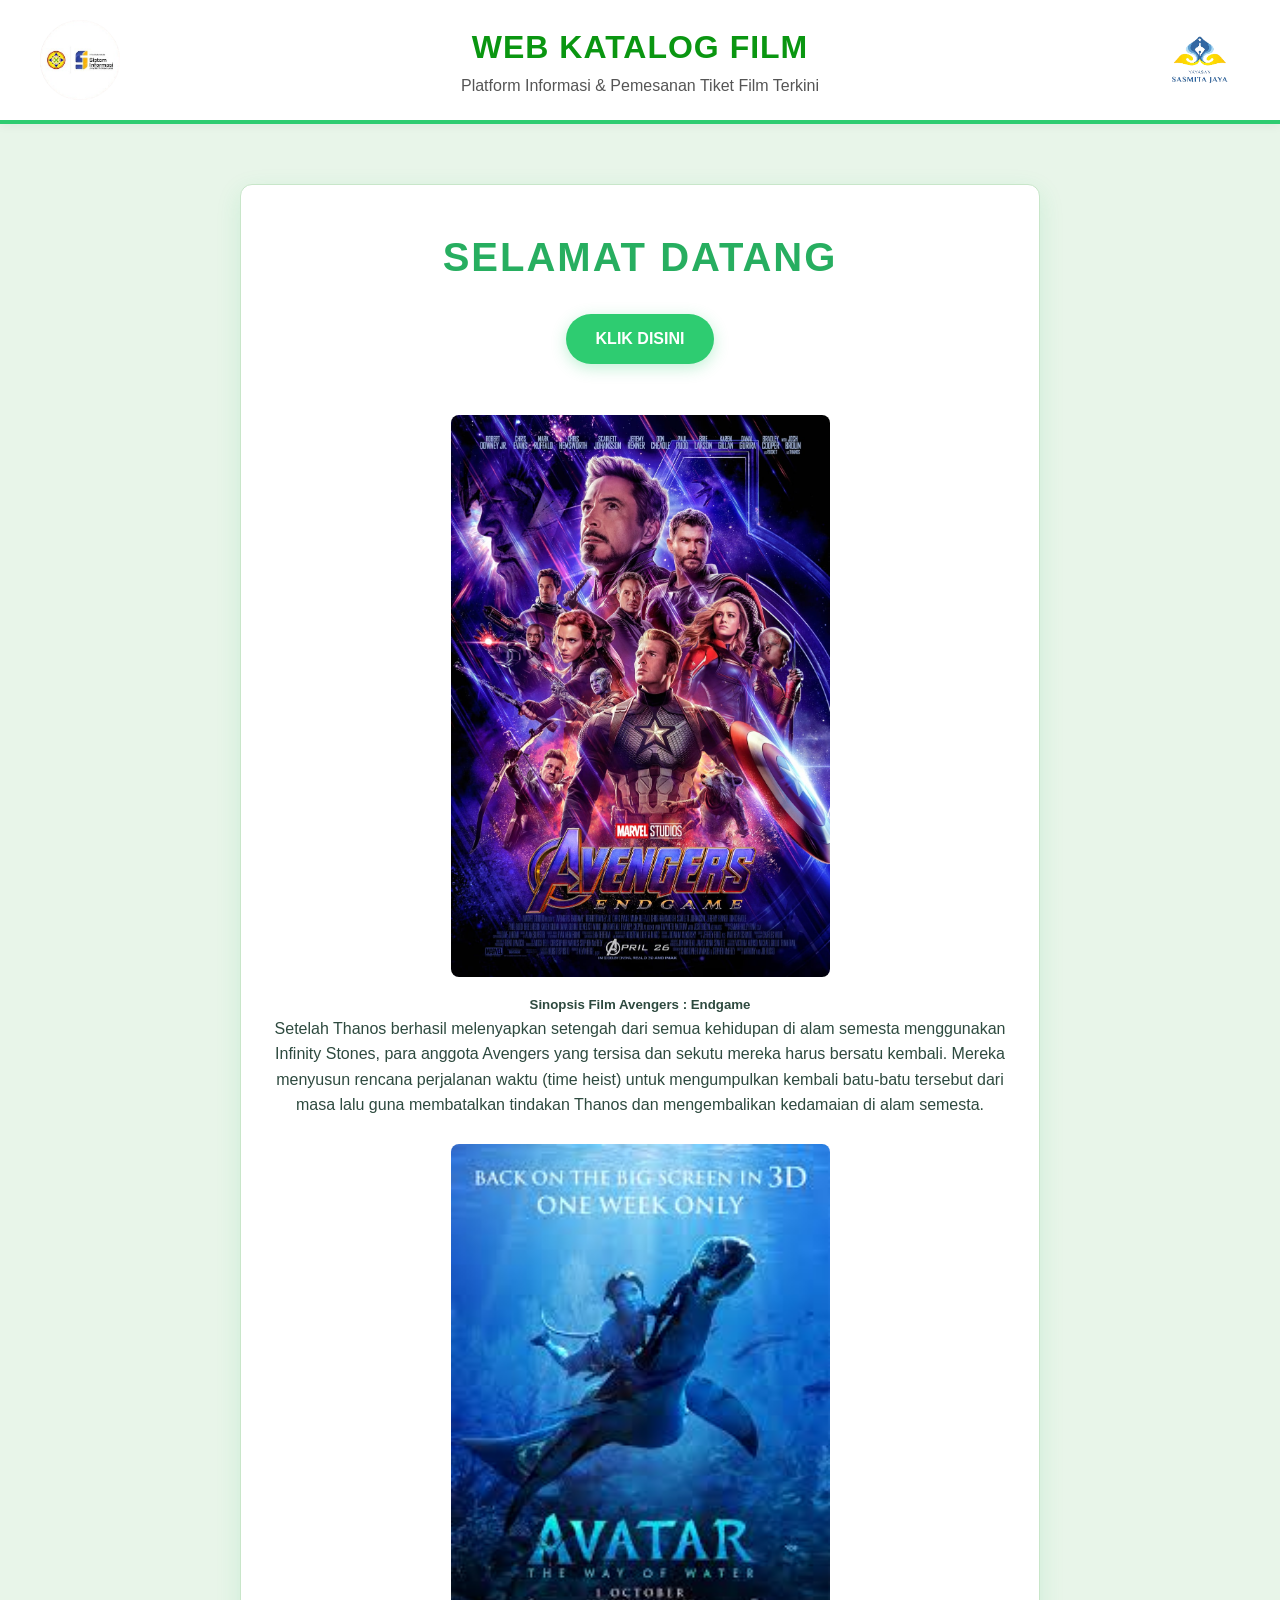
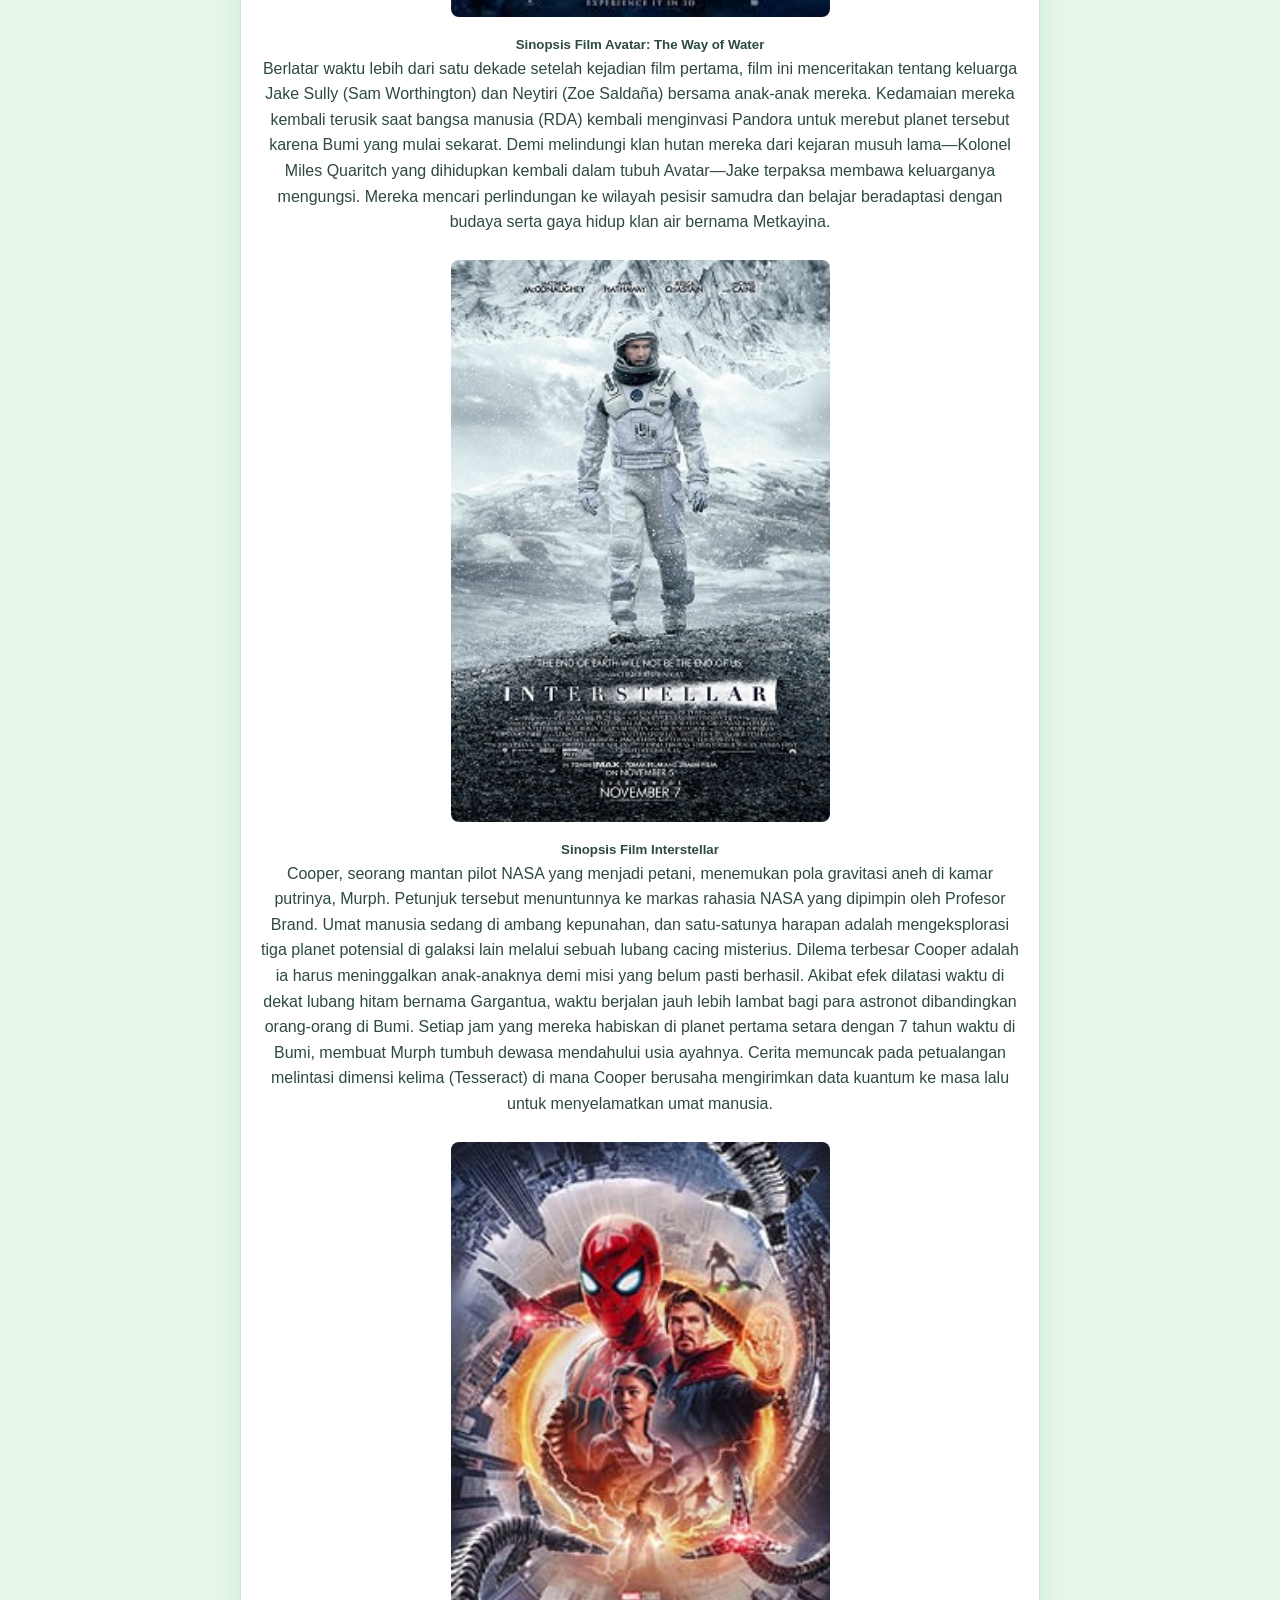
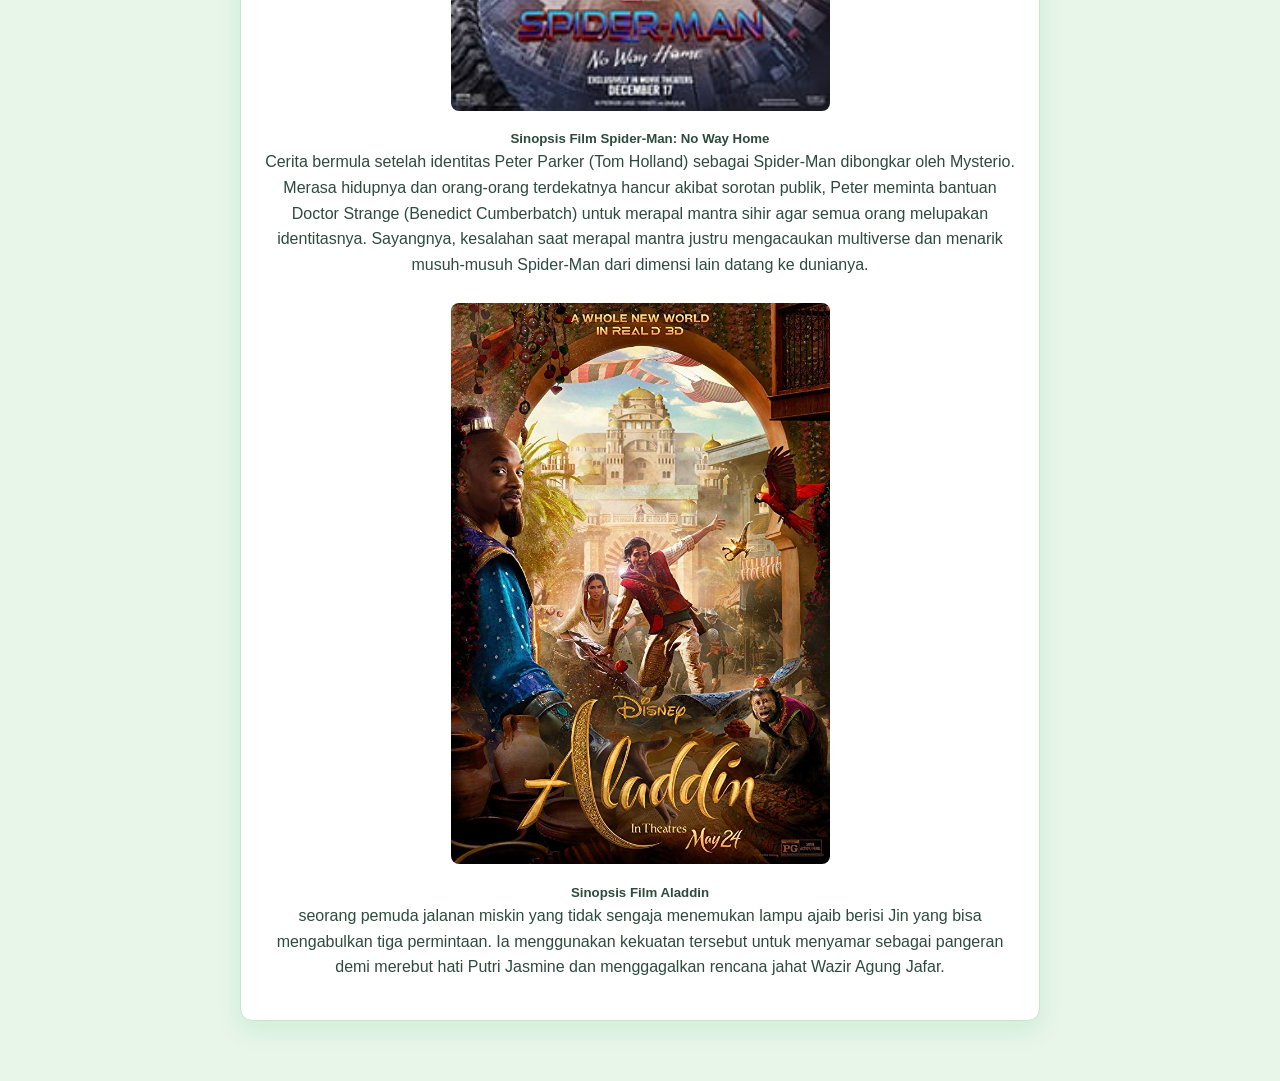
<file: index.html>
<!DOCTYPE html>
<html lang="id">
<head>
    <meta charset="UTF-8">
    <meta name="viewport" content="width=device-width, initial-scale=1.0">
    <title>Katalog Film</title>
    <style>
        /* 1. RESET & BASE STYLE (Pengaturan Dasar) */
        * {
            box-sizing: border-box;
            margin: 0;
            padding: 0;
            font-family: 'Segoe UI', Tahoma, Geneva, Verdana, sans-serif;
        }
        body {
            background-color: #e8f5e9; /* Hijau muda/mint pastel yang sangat lembut dan segar */
            color: #2e4a3f;            /* Teks hijau gelap keabuan agar kontras dan mudah dibaca */
            line-height: 1.6;
        }

        /* 2. HEADER STYLE (DIPERBARUI) */
        header {
            background-color: #ffffff; /* Putih bersih */
            padding: 20px 40px;
            border-bottom: 4px solid #2ecc71; /* Garis pembatas hijau cerah */
            box-shadow: 0 2px 10px rgba(0,0,0,0.05);
            
            /* Menggunakan Flexbox agar elemen di dalamnya sejajar menyamping */
            display: flex;
            justify-content: space-between; /* Membuat logo kiri di ujung kiri, logo kanan di ujung kanan */
            align-items: center; /* Membuat semua elemen rata tengah secara vertikal */
        }
        
        /* Mengatur area teks di tengah header */
        .header-title {
            text-align: center;
            flex-grow: 1; /* Mengisi ruang tengah agar teks tetap presisi di tengah */
        }
        
        .header-title h1 {
            color: #0a9611; /* Hijau cerah kontras */
            letter-spacing: 1px;
            font-weight: 800;
            font-size: 2rem;
        }

        .header-title p {
            font-size: 1rem;
            color: #555;
        }

        /* Mengatur ukuran dan batas maksimum logo agar proporsional */
        .header-logo {
            display: flex;
            align-items: center;
            max-width: 80px; /* Batasi lebar maksimal area logo */
        }

        .header-logo img {
            width: 100%; /* Gambar akan mengikuti lebar pembungkusnya */
            height: auto;
            object-fit: contain;
        }

        /* 3. LAYOUT & CONTAINER (Bungkus Konten) */
        .container {
            max-width: 800px;
            margin: 60px auto;
            padding: 40px 20px;
            background-color: #ffffff; /* Box utama putih bersih agar terkesan rapi */
            border: 1px solid #c8e6c9; /* Frame tipis hijau super muda */
            border-radius: 12px;
            box-shadow: 0 8px 24px rgba(46, 204, 113, 0.15); /* Bayangan hijau halus */
            text-align: center;
        }
        .intro-box h2 {
            color: #27ae60; /* Hijau daun medium yang tegas */
            font-size: 2.5rem;
            margin-bottom: 25px;
            letter-spacing: 2px;
            font-weight: 700;
        }

        /* 4. BUTTON STYLE (Tombol Interaktif) */
        .btn-primary {
            display: inline-block;
            padding: 12px 30px;
            background-color: #2ecc71; /* Tombol hijau cerah */
            color: #ffffff;            /* Teks tombol putih bersih */
            font-weight: bold;
            font-size: 16px;
            text-decoration: none;
            text-transform: uppercase;
            border-radius: 25px; 
            box-shadow: 0 4px 15px rgba(46, 204, 113, 0.3);
            transition: all 0.3s ease; /* Efek transisi halus */
        }
        .btn-primary:hover {
            background-color: #27ae60; /* Hijau sedikit lebih gelap saat kursor lewat */
            box-shadow: 0 6px 20px rgba(39, 174, 96, 0.4);
            transform: translateY(-2px); /* Efek tombol naik sedikit */
        }

        /* Tambahan perbaikan kecil untuk galeri portofolio */
        .portfolio-item img {
            border-radius: 8px;
            margin-bottom: 10px;
        }
    </style>
</head>
<body>

    <header>
        <div class="header-logo">
            <img src="gallery/logo.png" alt="Logo Kiri">
        </div>
        
        <div class="header-title">
            <h1>WEB KATALOG FILM</h1>
            <p>Platform Informasi & Pemesanan Tiket Film Terkini</p>
        </div>

        <div class="header-logo">
            <img src="gallery/logo2.png" alt="Logo Kanan">
        </div>
    </header>

    <div class="container">
        <section class="intro-box">
            <h2>SELAMAT DATANG</h2>
            <a href="home-237.html" class="btn-primary">Klik disini</a>
        </section>

<br><br>

<section>
<div class="col-md-4">
<div class="portfolio-item">
    <img src="gallery/foto1.jpeg" alt="Project 1" width="50%">
    <h5 class="mt-3 fw-semibold"> Sinopsis Film Avengers : Endgame</h5>
    <p>Setelah Thanos berhasil melenyapkan setengah dari semua kehidupan di alam semesta menggunakan Infinity Stones,
    para anggota Avengers yang tersisa dan sekutu mereka harus bersatu kembali. Mereka menyusun rencana perjalanan waktu (time heist)
    untuk mengumpulkan kembali batu-batu tersebut dari masa lalu guna membatalkan tindakan Thanos dan mengembalikan kedamaian di alam semesta.</p>
</div>
</div>
            
<br>
            
<div class="col-md-4">
<div class="portfolio-item">
    <img src="gallery/foto2.jpg" alt="Project 2" width="50%">
    <h5 class="mt-3 fw-semibold">Sinopsis Film Avatar: The Way of Water</h5>
    <p>Berlatar waktu lebih dari satu dekade setelah kejadian film pertama, film ini menceritakan tentang keluarga Jake Sully (Sam Worthington) dan Neytiri (Zoe Saldaña) bersama anak-anak mereka. 
    Kedamaian mereka kembali terusik saat bangsa manusia (RDA) kembali menginvasi Pandora untuk merebut planet tersebut karena Bumi yang mulai sekarat.
    Demi melindungi klan hutan mereka dari kejaran musuh lama—Kolonel Miles Quaritch yang dihidupkan kembali dalam tubuh Avatar—Jake terpaksa membawa keluarganya mengungsi.
    Mereka mencari perlindungan ke wilayah pesisir samudra dan belajar beradaptasi dengan budaya serta gaya hidup klan air bernama Metkayina.</p>
</div>
</div>
            
<br>
            
<div class="col-md-4">
<div class="portfolio-item">
    <img src="gallery/foto3.jpeg" alt="Project 3" width="50%">
    <h5 class="mt-3 fw-semibold">Sinopsis Film Interstellar</h5>
    <p>Cooper, seorang mantan pilot NASA yang menjadi petani, menemukan pola gravitasi aneh di kamar putrinya, Murph. Petunjuk tersebut menuntunnya ke markas rahasia NASA yang dipimpin oleh Profesor Brand.
        Umat manusia sedang di ambang kepunahan, dan satu-satunya harapan adalah mengeksplorasi tiga planet potensial di galaksi lain melalui sebuah lubang cacing misterius.
        Dilema terbesar Cooper adalah ia harus meninggalkan anak-anaknya demi misi yang belum pasti berhasil. Akibat efek dilatasi waktu di dekat lubang hitam bernama Gargantua, waktu berjalan jauh lebih lambat bagi para astronot dibandingkan orang-orang di Bumi.
        Setiap jam yang mereka habiskan di planet pertama setara dengan 7 tahun waktu di Bumi, membuat Murph tumbuh dewasa mendahului usia ayahnya. Cerita memuncak pada petualangan melintasi dimensi kelima (Tesseract) di mana Cooper berusaha mengirimkan data
        kuantum ke masa lalu untuk menyelamatkan umat manusia.</p>
</div>
</div>

<br>
            
<div class="col-md-4">
<div class="portfolio-item">
    <img src="gallery/foto4.jpeg" alt="Project 2" width="50%">
    <h5 class="mt-3 fw-semibold">Sinopsis Film Spider-Man: No Way Home</h5>
    <p>Cerita bermula setelah identitas Peter Parker (Tom Holland) sebagai Spider-Man dibongkar oleh Mysterio. Merasa hidupnya dan orang-orang terdekatnya hancur akibat sorotan publik, 
    Peter meminta bantuan Doctor Strange (Benedict Cumberbatch) untuk merapal mantra sihir agar semua orang melupakan identitasnya. Sayangnya, kesalahan saat merapal mantra justru mengacaukan 
    multiverse dan menarik musuh-musuh Spider-Man dari dimensi lain datang ke dunianya.</p>
</div>
</div>
            
<br>
            
<div class="col-md-4">
<div class="portfolio-item">
    <img src="gallery/foto5.jpeg" alt="Project 3" width="50%">
    <h5 class="mt-3 fw-semibold">Sinopsis Film Aladdin</h5>
    <p>seorang pemuda jalanan miskin yang tidak sengaja menemukan lampu ajaib berisi Jin yang bisa mengabulkan tiga permintaan.
    Ia menggunakan kekuatan tersebut untuk menyamar sebagai pangeran demi merebut hati Putri Jasmine dan menggagalkan rencana jahat Wazir Agung Jafar.</p>
</div>
</div>
    </section>
    </div>
</body>
</html>
</file>
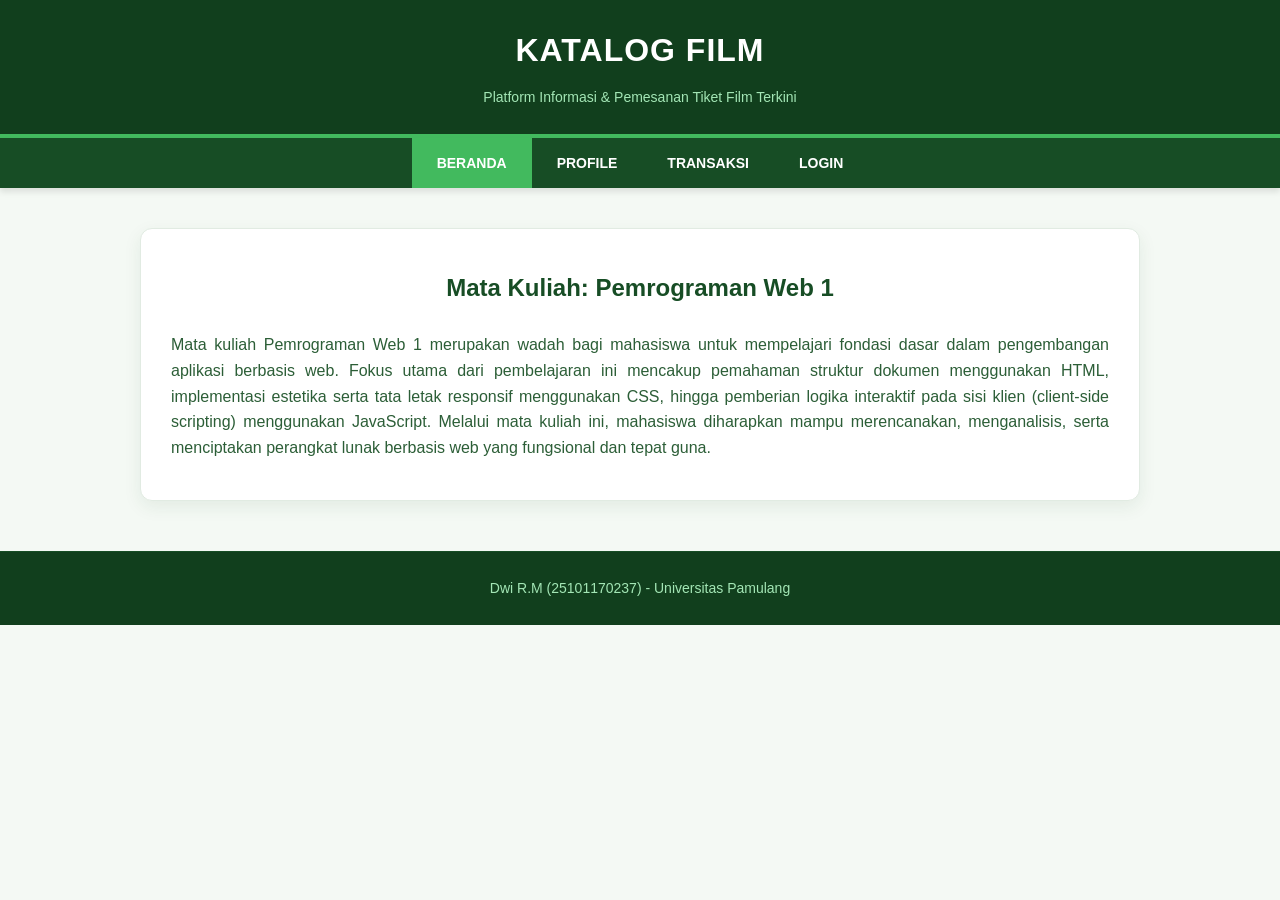
<file: home-237.html>
<!DOCTYPE html>
<html lang="id">
<head>
    <meta charset="UTF-8">
    <meta name="viewport" content="width=device-width, initial-scale=1.0">
    <title>Beranda - Katalog Film</title>
    <link rel="stylesheet" href="style.css">
</head>
<body>

    <header>
        <h1>KATALOG FILM</h1>
        <p>Platform Informasi & Pemesanan Tiket Film Terkini</p>
    </header>

    <nav>
        <a href="home-237.html" class="active">Beranda</a>
        <a href="profile-237.html">Profile</a>
        <a href="transaksi-237.html">Transaksi</a>
        <a href="login-237.html">Login</a>
    </nav>

    <div class="container">
        <section class="intro-box">
            <h2>Mata Kuliah: Pemrograman Web 1</h2>
            <p>
                Mata kuliah Pemrograman Web 1 merupakan wadah bagi mahasiswa untuk mempelajari fondasi dasar 
                dalam pengembangan aplikasi berbasis web. Fokus utama dari pembelajaran ini mencakup pemahaman 
                struktur dokumen menggunakan HTML, implementasi estetika serta tata letak responsif menggunakan CSS, 
                hingga pemberian logika interaktif pada sisi klien (client-side scripting) menggunakan JavaScript. 
                Melalui mata kuliah ini, mahasiswa diharapkan mampu merencanakan, menganalisis, serta menciptakan 
                perangkat lunak berbasis web yang fungsional dan tepat guna.
            </p>
        </section>
    </div>

    <footer>
        <p>Dwi R.M (25101170237) - Universitas Pamulang</p>
    </footer>

</body>
</html>
</file>
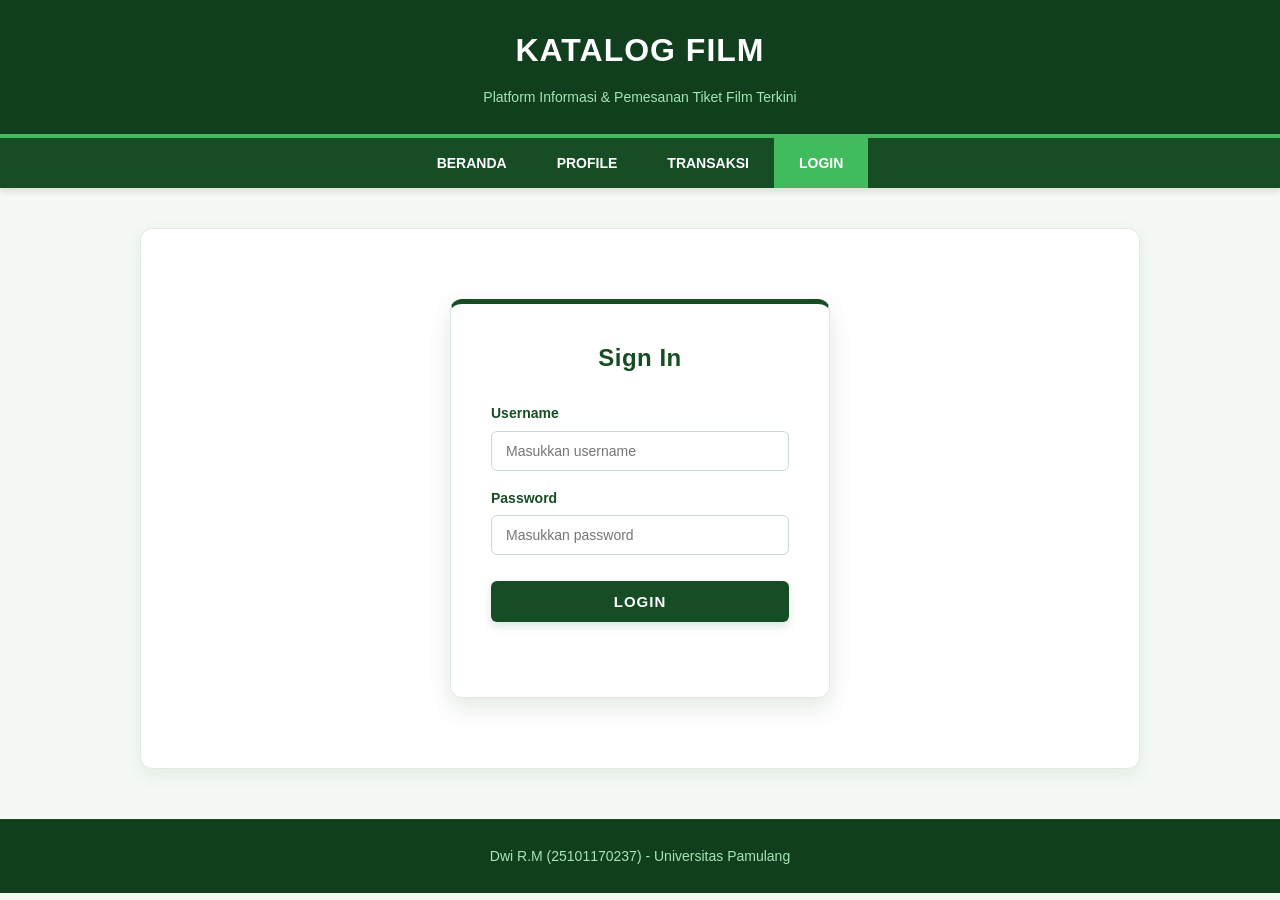
<file: login-237.html>
<!DOCTYPE html>
<html lang="id">
<head>
    <meta charset="UTF-8">
    <meta name="viewport" content="width=device-width, initial-scale=1.0">
    <title>Login - Katalog Film</title>
    <link rel="stylesheet" href="style.css">
</head>
<body>

    <header>
        <h1>KATALOG FILM</h1>
        <p>Platform Informasi & Pemesanan Tiket Film Terkini</p>
    </header>

    <nav>
        <a href="home-237.html">Beranda</a>
        <a href="profile-237.html">Profile</a>
        <a href="transaksi-237.html">Transaksi</a>
        <a href="login-237.html" class="active">Login</a>
    </nav>

<div class="container">
    <div class="login-wrapper">
    <div class="login-card">
    <h2>Sign In</h2>
    <form id="loginForm">
        <div class="input-group">
            <label for="username">Username</label>
            <input type="text" id="username" placeholder="Masukkan username">
        <div id="usernameError" class="error-msg">Username tidak boleh kosong!</div>
        </div>
            <div class="input-group">
            <label for="password">Password</label>
            <input type="password" id="password" placeholder="Masukkan password">
            <div id="passwordError" class="error-msg">Password tidak boleh kosong!</div>
            </div>
            <button type="submit" class="btn-login">Login</button>
    </form>
        </div>
        </div>
        </div>

    <footer>
        <p> Dwi R.M (25101170237) - Universitas Pamulang</p>
    </footer>

    <script>
        document.getElementById('loginForm').addEventListener('submit', function(e) {
            e.preventDefault();

            const usernameInput = document.getElementById('username').value.trim();
            const passwordInput = document.getElementById('password').value.trim();
            
            const usernameError = document.getElementById('usernameError');
            const passwordError = document.getElementById('passwordError');
            
            let isValid = true;

            if (usernameInput === "") {
                usernameError.style.display = "block";
                isValid = false;
            } else {
                usernameError.style.display = "none";
            }

            if (passwordInput === "") {
                passwordError.style.display = "block";
                isValid = false;
            } else {
                passwordError.style.display = "none";
            }

            if (isValid) {
                alert("Login berhasil! Selamat datang, " + usernameInput);
                document.getElementById('loginForm').reset();
            }
        });
    </script>
</body>
</html>
</file>
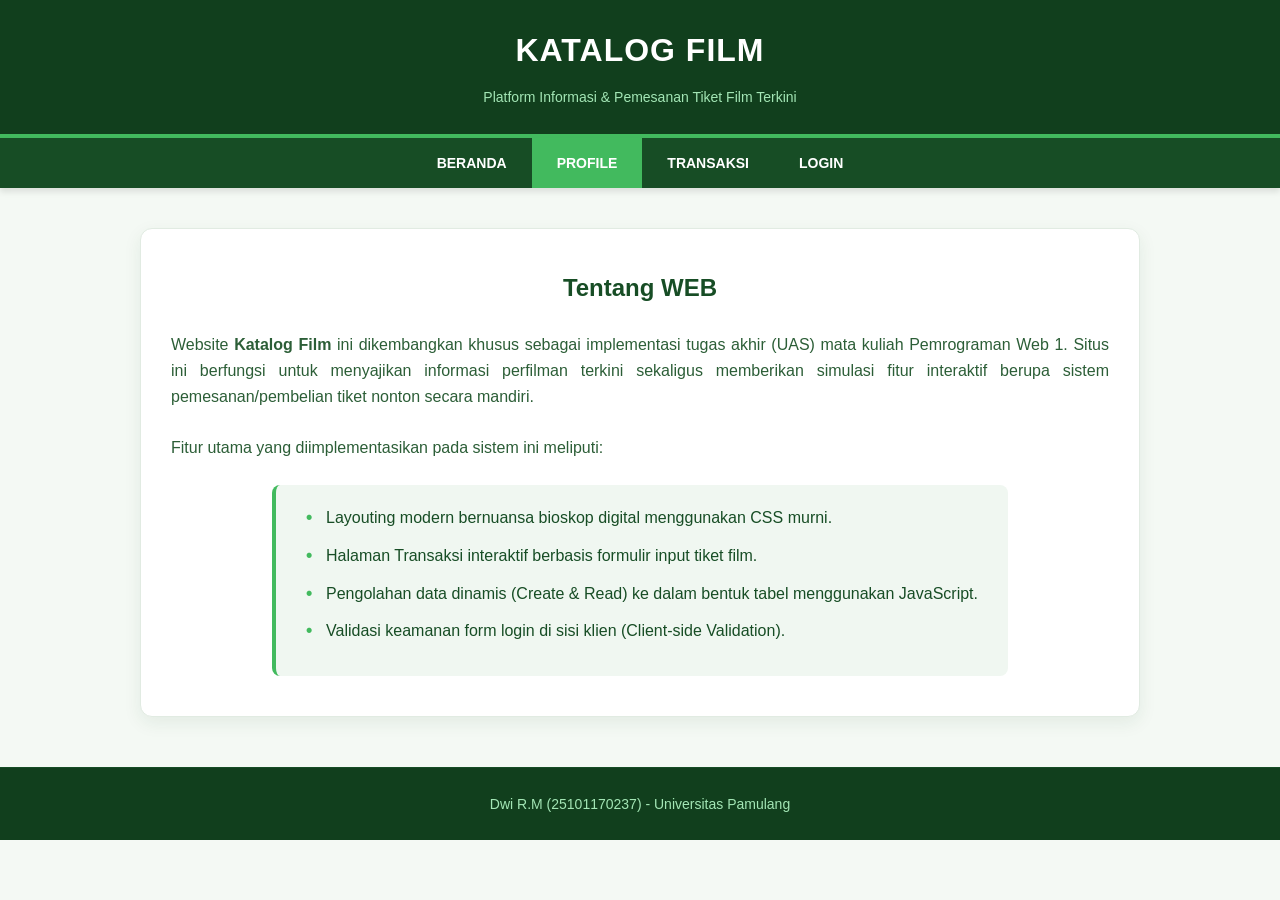
<file: profile-237.html>
<!DOCTYPE html>
<html lang="id">
<head>
    <meta charset="UTF-8">
    <meta name="viewport" content="width=device-width, initial-scale=1.0">
    <title>Profile - Katalog Film</title>
    <link rel="stylesheet" href="style.css">
</head>
<body>

    <header>
        <h1>KATALOG FILM</h1>
        <p>Platform Informasi & Pemesanan Tiket Film Terkini</p>
    </header>

    <nav>
        <a href="home-237.html">Beranda</a>
        <a href="profile-237.html" class="active">Profile</a>
        <a href="transaksi-237.html">Transaksi</a>
        <a href="login-237.html">Login</a>
    </nav>

<div class="container">
    <section class="profile-content">
    <h2>Tentang WEB</h2>
    <p>
    Website <strong>Katalog Film</strong> ini dikembangkan khusus sebagai implementasi tugas akhir (UAS) mata kuliah Pemrograman Web 1. 
    Situs ini berfungsi untuk menyajikan informasi perfilman terkini sekaligus memberikan simulasi fitur interaktif 
    berupa sistem pemesanan/pembelian tiket nonton secara mandiri.
    </p>
    <br>
    <p>Fitur utama yang diimplementasikan pada sistem ini meliputi:</p>
 <ul class="feature-list">
     <li>Layouting modern bernuansa bioskop digital menggunakan CSS murni.</li>
     <li>Halaman Transaksi interaktif berbasis formulir input tiket film.</li>
     <li>Pengolahan data dinamis (Create & Read) ke dalam bentuk tabel menggunakan JavaScript.</li>
     <li>Validasi keamanan form login di sisi klien (Client-side Validation).</li>
</ul>
   </section>
   </div>

    <footer>
        <p>Dwi R.M (25101170237) - Universitas Pamulang</p>
    </footer>

</body>
</html>
</file>
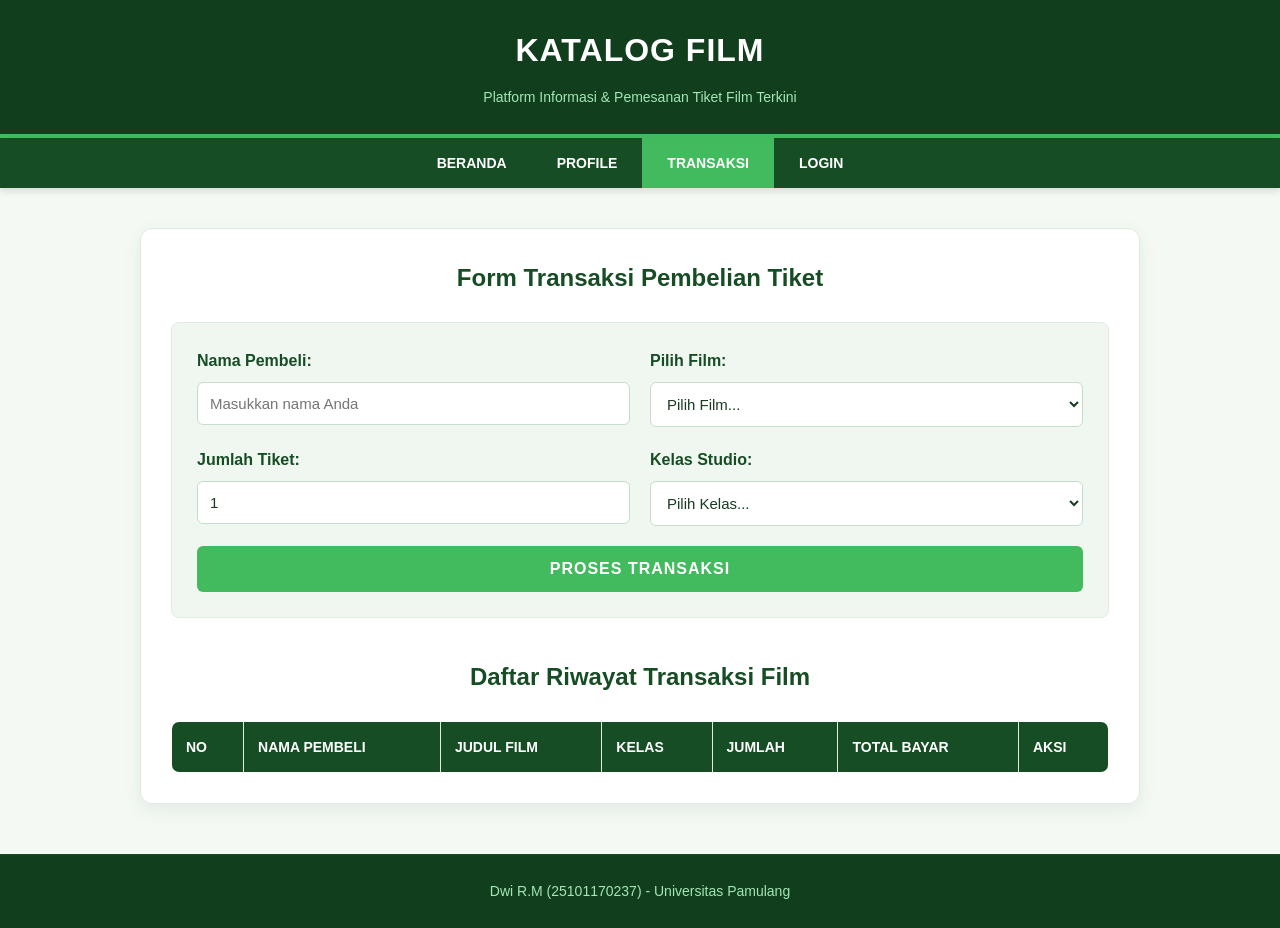
<file: transaksi-237.html>
<!DOCTYPE html>
<html lang="id">
<head>
    <meta charset="UTF-8">
    <meta name="viewport" content="width=device-width, initial-scale=1.0">
    <title>Transaksi - Pemesanan Tiket</title>
    <link rel="stylesheet" href="style.css">
</head>
<body>
    <header>
        <h1>KATALOG FILM</h1>
        <p>Platform Informasi & Pemesanan Tiket Film Terkini</p>
    </header>
    
    <nav>
        <a href="home-237.html">Beranda</a>
        <a href="profile-237.html">Profile</a>
        <a href="transaksi-237.html" class="active">Transaksi</a>
        <a href="login-237.html">Login</a>
    </nav>

<div class="container">
    <h2>Form Transaksi Pembelian Tiket</h2>
    <form id="ticketForm">
        <div class="form-group">
            <label for="buyerName">Nama Pembeli:</label>
            <input type="text" id="buyerName" required placeholder="Masukkan nama Anda">
        </div>

<div class="form-group">
<label for="movieTitle">Pilih Film:</label>
<select id="movieTitle" required>
    <option value="" disabled selected>Pilih Film...</option>
    <option value="Avengers: Endgame">Avengers: Endgame (Rp 50.000)</option>
    <option value="Avatar: The Way of Water">Avatar: The Way of Water (Rp 55.000)</option>
    <option value="Interstellar">Interstellar (Rp 45.000)</option>
    <option value="Spider-Man: No Way Home">Spider-Man: No Way Home (Rp 50.000)</option>
    <option value="Aladdin">Aladdin (Rp 57.000)</option>
    </select>
</div>

<div class="form-group">
<label for="ticketQty">Jumlah Tiket:</label>
<input type="number" id="ticketQty" min="1" required value="1">
</div>

<div class="form-group">
<label for="studioClass">Kelas Studio:</label>
<select id="studioClass" required>
    <option value="" disabled selected>Pilih Kelas...</option>
    <option value="Regular">Regular (Normal)</option>
    <option value="IMAX">IMAX (+Rp 25.000)</option>
    <option value="Premiere">Premiere (+Rp 50.000)</option>
</select>
</div>

    <button type="submit" id="btnSubmit">Proses Transaksi</button>
    </form>

<h2>Daftar Riwayat Transaksi Film</h2>
<table id="transactionTable">
    <thead>
    <tr>
    <th>No</th>
    <th>Nama Pembeli</th>
    <th>Judul Film</th>
    <th>Kelas</th>
    <th>Jumlah</th>
    <th>Total Bayar</th>
    <th>Aksi</th>
    </tr>
    </thead>
<tbody>
</tbody>
</table>
</div>

    <footer>
        <p>Dwi R.M (25101170237) - Universitas Pamulang</p>
    </footer>

    <script>
        let counter = 1;
        const prices = {
            "Avengers: Endgame": 50000,
            "Avatar: The Way of Water": 55000,
            "Interstellar": 45000,
            "Spider-Man: No Way Home": 50000,
            "Aladdin": 57000
        };
        const classAdditional = {
            "Regular": 0,
            "IMAX": 25000,
            "Premiere": 50000
        };

        // 1. Fungsi untuk menggambar baris data ke dalam tabel HTML
        function addRowToTable(name, movie, studio, qty, totalPrice, index) {
            const tableBody = document.querySelector('#transactionTable tbody');
            const newRow = document.createElement('tr');
            newRow.innerHTML = ` 
                <td>${counter++}</td>
                <td>${name}</td>
                <td>${movie}</td>
                <td>${studio}</td>
                <td>${qty}</td>
                <td>Rp ${totalPrice.toLocaleString('id-ID')}</td>
                <td> 
                    <button class="btn-delete" onclick="deleteTransaction(${index})">Hapus</button>
                </td>
            `;
            tableBody.appendChild(newRow);
        }

        // 2. Ambil dan tampilkan data lama dari localStorage saat halaman di-load/refresh
        function loadTransactions() {
            counter = 1;
            document.querySelector('#transactionTable tbody').innerHTML = '';
            const savedTransactions = JSON.parse(localStorage.getItem('transactions')) || [];
            savedTransactions.forEach((tx, index) => {
                addRowToTable(tx.name, tx.movie, tx.studio, tx.qty, tx.totalPrice, index);
            });
        }

        // Jalankan fungsi load data pertama kali halaman dibuka
        document.addEventListener('DOMContentLoaded', loadTransactions);

        // 3. Proses saat form di-submit
        document.getElementById('ticketForm').addEventListener('submit', function(e) {
            e.preventDefault(); // Mencegah reload halaman secara default

            const name = document.getElementById('buyerName').value;
            const movie = document.getElementById('movieTitle').value;
            const qty = parseInt(document.getElementById('ticketQty').value);
            const studio = document.getElementById('studioClass').value;

            const basePrice = prices[movie];
            const additional = classAdditional[studio];
            const totalPrice = (basePrice + additional) * qty;

            // Simpan data transaksi ke localStorage
            const savedTransactions = JSON.parse(localStorage.getItem('transactions')) || [];
            savedTransactions.push({ name, movie, studio, qty, totalPrice });
            localStorage.setItem('transactions', JSON.stringify(savedTransactions));

            // Gambar ulang isi tabel
            loadTransactions();

            // Notifikasi Sukses
            alert(`Transaksi Berhasil!\n\nNama Pembeli: ${name}\nFilm: ${movie}\nTotal Bayar: Rp ${totalPrice.toLocaleString('id-ID')}`);

            // Reset form input dengan pilihan placeholder yang di-disable
            document.getElementById('ticketForm').reset();
            document.getElementById('movieTitle').value = ""; 
            document.getElementById('studioClass').value = "";
            document.getElementById('ticketQty').value = 1;
        });

        // 4. Fungsi untuk menghapus item spesifik berdasarkan indeksnya
        function deleteTransaction(index) {
            if (confirm("Apakah Anda yakin ingin menghapus data transaksi ini?")) {
                let savedTransactions = JSON.parse(localStorage.getItem('transactions')) || [];
                savedTransactions.splice(index, 1);
                localStorage.setItem('transactions', JSON.stringify(savedTransactions));
                loadTransactions();
            }
        }
    </script>
</body>
</html>
</file>
<file: style.css>
/* style-xxx.css - Tema Perpaduan Hijau Muda, Hijau Tua & Putih */
* {
    box-sizing: border-box;
    margin: 0;
    padding: 0;
    font-family: 'Segoe UI', Tahoma, Geneva, Verdana, sans-serif;
}

body {
    background-color: #f4f9f4; /* Putih bersih dengan sedikit sentuhan mint segar */
    color: #1b3b22;            /* Hijau tua pekat untuk teks agar mudah dibaca */
    line-height: 1.6;
}

header {
    background-color: #113f1d; /* Hijau tua hutan pekat */
    padding: 25px;
    text-align: center;
    border-bottom: 4px solid #42ba5e; /* Aksen hijau muda cerah */
}

header h1 {
    color: #ffffff;            /* Putih bersih agar kontras dengan hijau tua */
    margin-bottom: 10px;
    letter-spacing: 1px;
}

header p {
    color: #a3e6b5;            /* Hijau muda pastel hangat */
    font-size: 14px;
}

nav {
    display: flex;
    justify-content: center;
    background-color: #174d25; /* Hijau tua daun */
    box-shadow: 0 4px 6px rgba(0,0,0,0.1);
}

nav a {
    color: #ffffff;
    padding: 14px 25px;
    text-decoration: none;
    text-transform: uppercase;
    font-weight: bold;
    font-size: 14px;
    transition: all 0.3s ease;
}

nav a:hover, nav a.active {
    background-color: #42ba5e; /* Sorotan Hijau Muda */
    color: #ffffff;
}

.container {
    max-width: 1000px;
    margin: 40px auto;
    padding: 30px;
    background-color: #ffffff; /* Putih bersih untuk area konten utama */
    border-radius: 12px;
    box-shadow: 0 6px 18px rgba(23, 77, 37, 0.08); /* Bayangan halus kehijauan */
    border: 1px solid #e1ebe2;
}

h2 {
    color: #174d25;            /* Hijau tua untuk judul */
    margin-bottom: 25px;
    text-align: center;
    font-weight: 600;
}

footer {
    text-align: center;
    padding: 25px;
    background-color: #113f1d; /* Hijau tua serasi dengan header */
    margin-top: 50px;
    font-size: 14px;
    color: #a3e6b5;
    border-top: 1px solid #174d25;
}

/* Halaman Beranda & Profile */
.intro-box, .profile-content {
    text-align: center;
    padding: 10px 0;
}

.intro-box p, .profile-content p {
    color: #2c5e37;            /* Hijau daun medium */
    font-size: 16px;
    text-align: justify;
}

.feature-list {
    margin-top: 25px;
    text-align: left;
    display: inline-block;
    background: #f0f7f1;       /* Putih kehijauan sangat muda */
    padding: 20px 30px;
    border-radius: 8px;
    border-left: 4px solid #42ba5e; /* Batas hijau muda cerah */
}

.feature-list li {
    margin-bottom: 12px;
    list-style-type: none;
    position: relative;
    padding-left: 20px;
    color: #174d25;
}

.feature-list li::before {
    content: "•";              /* Karakter formal buletin pembuka */
    position: absolute;
    left: 0;
    color: #42ba5e;            /* Warna hijau muda cerah */
    font-weight: bold;
    font-size: 18px;
    top: -2px;
}

/* Halaman Transaksi (Form & Tabel) */
form {
    display: grid;
    grid-template-columns: 1fr 1fr;
    gap: 20px;
    margin-bottom: 40px;
    background: #f0f7f1;       /* Lapisan dasar putih kehijauan */
    padding: 25px;
    border-radius: 8px;
    border: 1px solid #e1ebe2;
}

.form-group {
    display: flex;
    flex-direction: column;
}

form label {
    margin-bottom: 8px;
    font-weight: bold;
    color: #174d25;
}

form input, form select {
    padding: 12px;
    border: 1px solid #c8dcce;
    border-radius: 6px;
    background: #ffffff;       /* Latar input putih bersih */
    color: #1b3b22;
    font-size: 15px;
    transition: all 0.3s;
}

form input:focus, form select:focus {
    outline: none;
    border-color: #42ba5e;     /* Berubah hijau muda saat diklik */
    box-shadow: 0 0 8px rgba(66, 186, 94, 0.25);
}

form button {
    grid-column: span 2;
    padding: 14px;
    background-color: #42ba5e; /* Tombol Utama Hijau Muda */
    color: white;
    border: none;
    font-weight: bold;
    cursor: pointer;
    border-radius: 6px;
    font-size: 16px;
    text-transform: uppercase;
    letter-spacing: 1px;
    transition: all 0.2s ease;
}

form button:hover { 
    background-color: #349e4e; /* Berubah sedikit lebih tua saat diarahkan cursor */
    box-shadow: 0 4px 12px rgba(52, 158, 78, 0.2);
}

table {
    width: 100%;
    border-collapse: collapse;
    margin-top: 20px;
    background: #ffffff;
    border-radius: 8px;
    overflow: hidden;
}

table, th, td {
    border: 1px solid #e1ebe2;
}

th, td {
    padding: 14px;
    text-align: left;
}

th {
    background-color: #174d25; /* Header tabel Hijau Tua */
    color: white;
    font-weight: bold;
    text-transform: uppercase;
    font-size: 14px;
}

td {
    color: #2c5e37;
}

tr:nth-child(even) {
    background-color: #f7fbf8; /* Baris selang-seling putih mint tipis */
}

tr:hover {
    background-color: rgba(66, 186, 94, 0.08); /* Efek sorot hijau transparan tipis */
}

/* Halaman Login */

/* Pembungkus luar login agar kartu berada tepat di tengah-tengah secara vertikal & horizontal */
.login-wrapper {
    display: flex;
    justify-content: center;
    align-items: center;
    width: 100%;
    padding: 40px 0;
    min-height: 50vh; /* Memberi ruang tinggi yang cukup agar seimbang */
}

/* Mengatur desain kotak kartu login (Sign In) */
.login-card {
    background-color: #ffffff;
    padding: 35px 40px;
    border-radius: 12px;
    width: 100%;
    max-width: 380px; /* Ukuran lebar kotak ideal untuk form login */
    box-shadow: 0 10px 25px rgba(23, 77, 37, 0.12); /* Bayangan lembut bernuansa hijau */
    border: 1px solid #e1ebe2;
    border-top: 5px solid #174d25; /* Garis dekorasi tebal warna Hijau Tua di atas kartu */
    text-align: center;
}

/* Mengatur judul "Sign In" */
.login-card h2 {
    color: #174d25;
    font-size: 24px;
    margin-bottom: 25px;
    font-weight: 700;
    letter-spacing: 0.5px;
}

/* Mengubah struktur form login menjadi satu kolom ke bawah */
.login-card form {
    display: flex;
    flex-direction: column;
    gap: 16px;        /* Jarak antar kolom input yang pas */
    background: none; /* Menghilangkan background transparan bawaan transaksi */
    padding: 0;       
    border: none;     
    width: 100%;
}

/* Mengatur pembungkus label dan input */
.login-card .input-group {
    display: flex;
    flex-direction: column;
    text-align: left; 
    width: 100%;
    margin-bottom: 0; /* Mereset margin bawah bawaan transaksi */
}

/* Menyesuaikan Label (Teks Username / Password) */
.login-card .input-group label {
    margin-bottom: 6px; 
    font-weight: 600;
    font-size: 14px;    
    color: #174d25;     /* Hijau tua */
}

/* Menyesuaikan Kotak Input */
.login-card .input-group input {
    width: 100%;
    padding: 11px 14px; /* Padding yang nyaman untuk mengetik */
    border: 1px solid #c8dcce;
    border-radius: 6px;
    font-size: 14px;    
    background-color: #ffffff;
    color: #1b3b22;     /* PERBAIKAN: Mengubah merah marun (#881818) menjadi hijau tua pekat */
    transition: all 0.3s ease;
}

/* Efek interaktif saat kotak input diklik/fokus */
.login-card .input-group input:focus {
    outline: none;
    border-color: #42ba5e; /* Berubah menjadi hijau muda cerah */
    box-shadow: 0 0 8px rgba(66, 186, 94, 0.2);
}

/* Merapikan Tombol Login */
.login-card .btn-login {
    width: 100%;
    padding: 12px;      /* Ketebalan tombol yang proporsional */
    margin-top: 10px;
    background-color: #174d25; /* Hijau tua */
    color: #ffffff;
    border: none;
    font-weight: bold;
    font-size: 15px;
    border-radius: 6px;
    cursor: pointer;
    text-transform: uppercase;
    letter-spacing: 1px;
    transition: all 0.2s ease;
    box-shadow: 0 4px 10px rgba(23, 77, 37, 0.15);
}

.login-card .btn-login:hover {
    background-color: #42ba5e; /* Berubah hijau muda */
    box-shadow: 0 4px 12px rgba(66, 186, 94, 0.3);
    transform: translateY(-1px); /* Efek terangkat sedikit yang halus */
}

/* Gaya teks pesan error jika inputan kosong */
.login-card .error-msg {
    color: #cc3333; /* Merah tegas penanda error */
    font-size: 12px;
    margin-top: 5px;
    font-weight: 500;
    display: none; /* Tetap tersembunyi sebelum divalidasi JS */
}

/* Tambahan style opsional agar tombol hapus terlihat estetik dan pas dengan tema pastel */
.btn-delete {
    background-color: #ff9aa2;
    color: white;
    border: none;
    padding: 6px 12px;
    border-radius: 6px;
    cursor: pointer;
    font-weight: bold;
    font-size: 12px;
    transition: background-color 0.2s;
}
.btn-delete:hover {
    background-color: #ff6b6b;
}
</file>
